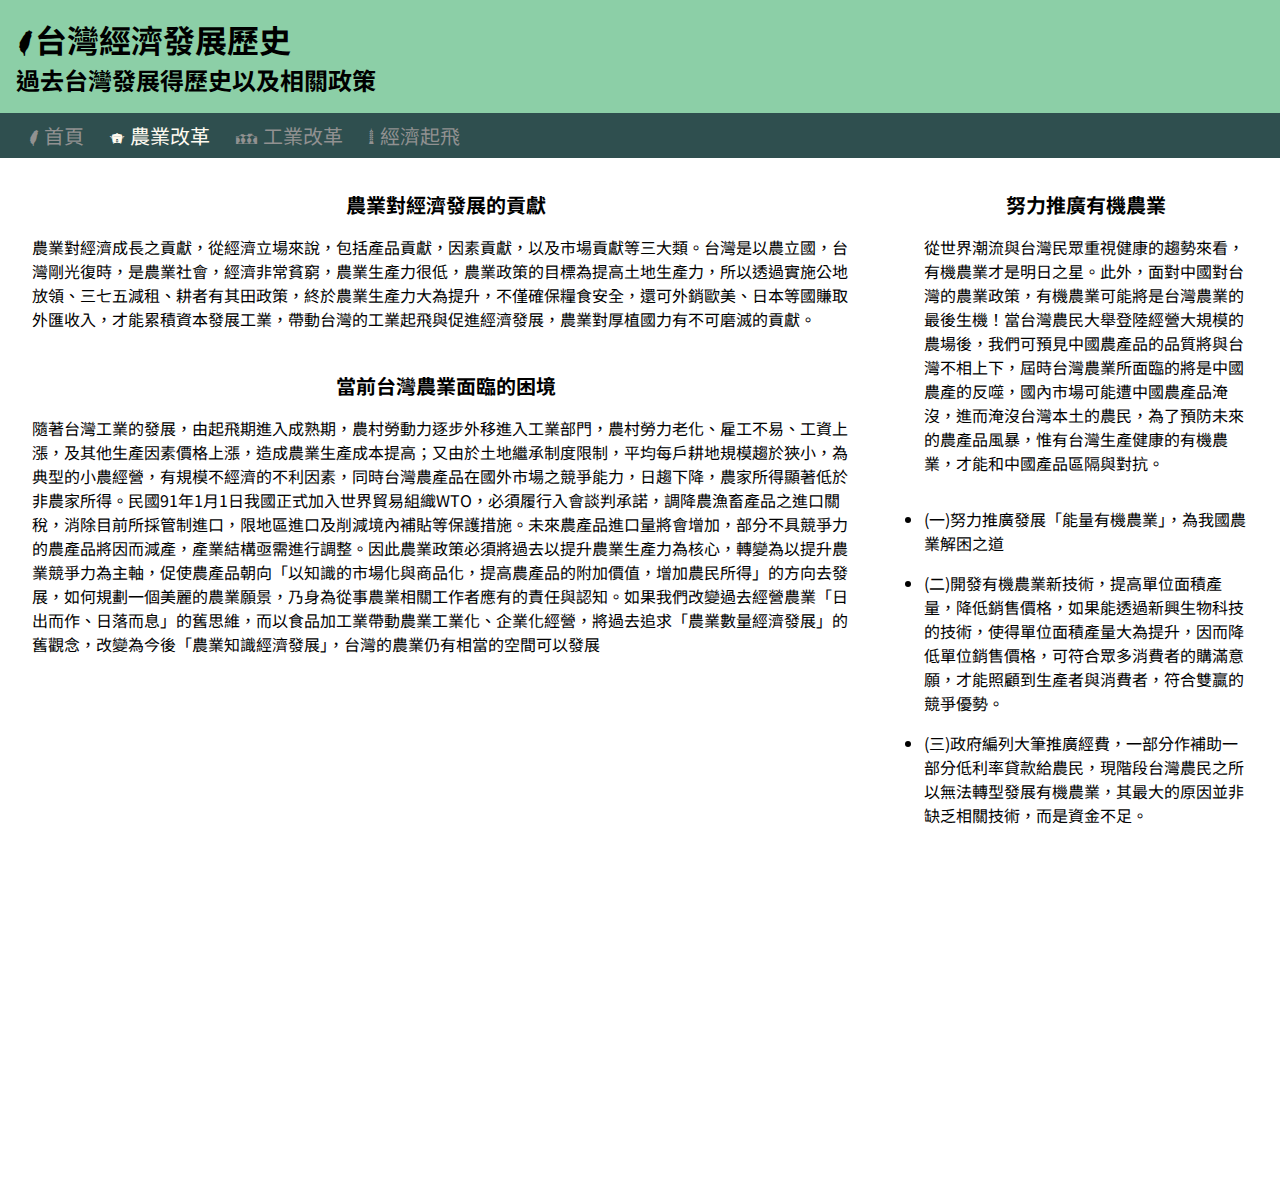
<file: agriculture.html>
<!DOCTYPE html>
<html lang="zh-Hant">
  <head>
    <meta charset="UTF-8" />
    <meta http-equiv="X-UA-Compatible" content="IE=edge" />
    <meta name="viewport" content="width=device-width, initial-scale=1.0" />
    <title>台灣發展歷史網頁</title>
    <meta
      name="description"
      content="此網站介紹台灣過去70年的經濟發展與相關政策"
    />

    <link rel="shortcut icon" href="./taiwanIcon.png" />
    <link rel="bookmark" href="./taiwanIcon.png" />

    <link rel="preconnect" href="https://fonts.googleapis.com" />
    <link rel="preconnect" href="https://fonts.gstatic.com" crossorigin />
    <link
      href="https://fonts.googleapis.com/css2?family=Noto+Sans+TC&display=swap"
      rel="stylesheet"
    />

    <link rel="stylesheet" href="./style.css" />
    <link rel="stylesheet" href="twicon/twicon.css" />
  </head>
  <body>
    <header>
      <h1 class="headerTitle">
        <i class="twicon-main-island"></i>台灣經濟發展歷史
      </h1>
      <h3 class="headerText">過去台灣發展得歷史以及相關政策</h3>
    </header>

    <nav>
      <ul>
        <li>
          <a href="./index.html"><i class="twicon-main-island"></i> 首頁</a>
        </li>
        <li>
          <a href="./agriculture.html" class="active"
            ><i class="twicon-electric-pot"></i> 農業改革</a
          >
        </li>
        <li>
          <a href="./industry.html"
            ><i class="twicon-ntc-theater"></i> 工業改革</a
          >
        </li>
        <li>
          <a href="./economic.html"
            ><i class="twicon-taipei101"></i> 經濟起飛</a
          >
        </li>
        <!-- <li>
          <a href="./author.html"><i class="twicon-l-dcard"></i> 關於作者</a>
        </li> -->
      </ul>
    </nav>

    <main>
      <section class="left">
        <h4>農業對經濟發展的貢獻</h4>
        <p>
          農業對經濟成長之貢獻，從經濟立場來說，包括產品貢獻，因素貢獻，以及市場貢獻等三大類。台灣是以農立國，台灣剛光復時，是農業社會，經濟非常貧窮，農業生產力很低，農業政策的目標為提高土地生產力，所以透過實施公地放領、三七五減租、耕者有其田政策，終於農業生產力大為提升，不僅確保糧食安全，還可外銷歐美、日本等國賺取外匯收入，才能累積資本發展工業，帶動台灣的工業起飛與促進經濟發展，農業對厚植國力有不可磨滅的貢獻。
        </p>
        <br />
        <h4>當前台灣農業面臨的困境</h4>
        <p>
          隨著台灣工業的發展，由起飛期進入成熟期，農村勞動力逐步外移進入工業部門，農村勞力老化、雇工不易、工資上漲，及其他生產因素價格上漲，造成農業生產成本提高；又由於土地繼承制度限制，平均每戶耕地規模趨於狹小，為典型的小農經營，有規模不經濟的不利因素，同時台灣農產品在國外市場之競爭能力，日趨下降，農家所得顯著低於非農家所得。民國91年1月1日我國正式加入世界貿易組織WTO，必須履行入會談判承諾，調降農漁畜產品之進口關稅，消除目前所採管制進口，限地區進口及削減境內補貼等保護措施。未來農產品進口量將會增加，部分不具競爭力的農產品將因而減產，產業結構亟需進行調整。因此農業政策必須將過去以提升農業生產力為核心，轉變為以提升農業競爭力為主軸，促使農產品朝向「以知識的市場化與商品化，提高農產品的附加價值，增加農民所得」的方向去發展，如何規劃一個美麗的農業願景，乃身為從事農業相關工作者應有的責任與認知。如果我們改變過去經營農業「日出而作、日落而息」的舊思維，而以食品加工業帶動農業工業化、企業化經營，將過去追求「農業數量經濟發展」的舊觀念，改變為今後「農業知識經濟發展」，台灣的農業仍有相當的空間可以發展
        </p>
        <br />
        <iframe
          width="800"
          height="450"
          src="https://www.youtube.com/embed/FY4I2jtdeyQ"
          title="YouTube video player"
          frameborder="0"
          allow="accelerometer; autoplay; clipboard-write; encrypted-media; gyroscope; picture-in-picture"
          allowfullscreen
        ></iframe>
      </section>
      <section class="right">
        <h4>努力推廣有機農業</h4>
        <p>
          從世界潮流與台灣民眾重視健康的趨勢來看，有機農業才是明日之星。此外，面對中國對台灣的農業政策，有機農業可能將是台灣農業的最後生機！當台灣農民大舉登陸經營大規模的農場後，我們可預見中國農產品的品質將與台灣不相上下，屆時台灣農業所面臨的將是中國農產的反噬，國內市場可能遭中國農產品淹沒，進而淹沒台灣本土的農民，為了預防未來的農產品風暴，惟有台灣生產健康的有機農業，才能和中國產品區隔與對抗。
        </p>

        <ul>
          <li>
            <p>(一)努力推廣發展「能量有機農業」，為我國農業解困之道</p>
          </li>
          <li>
            <p>
              (二)開發有機農業新技術，提高單位面積產量，降低銷售價格，如果能透過新興生物科技的技術，使得單位面積產量大為提升，因而降低單位銷售價格，可符合眾多消費者的購滿意願，才能照顧到生產者與消費者，符合雙贏的競爭優勢。
            </p>
          </li>
          <li>
            <p>
              (三)政府編列大筆推廣經費，一部分作補助一部分低利率貸款給農民，現階段台灣農民之所以無法轉型發展有機農業，其最大的原因並非缺乏相關技術，而是資金不足。
            </p>
          </li>
        </ul>
      </section>
    </main>
  </body>
</html>
</file>
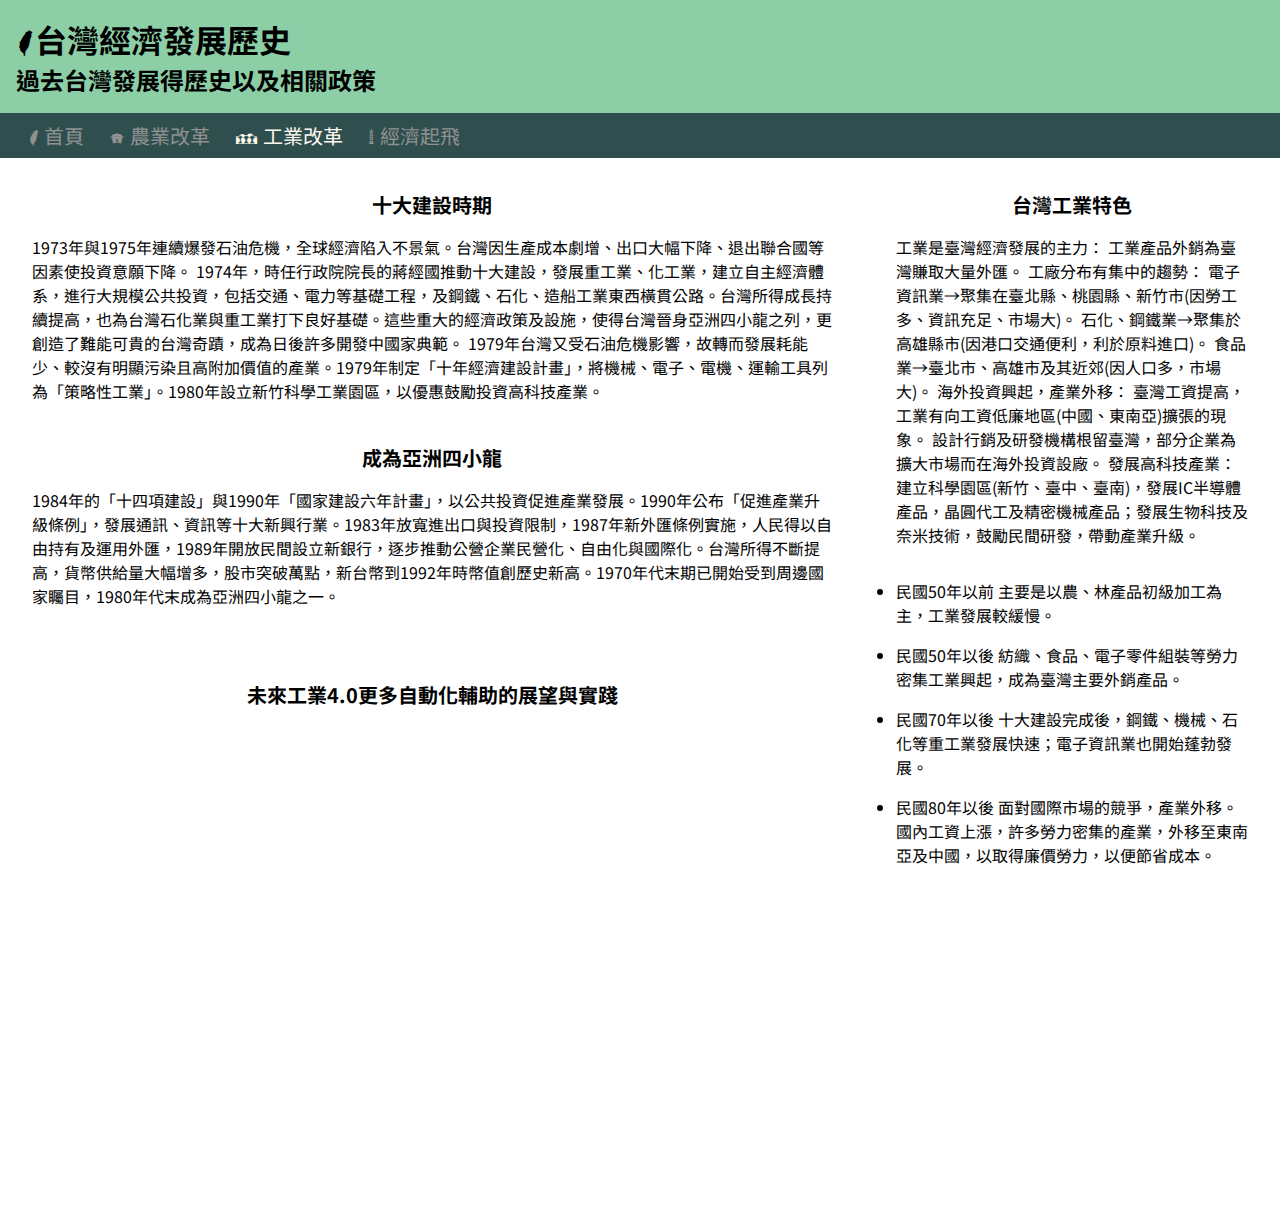
<file: industry.html>
<!DOCTYPE html>
<html lang="zh-Hant">
  <head>
    <meta charset="UTF-8" />
    <meta http-equiv="X-UA-Compatible" content="IE=edge" />
    <meta name="viewport" content="width=device-width, initial-scale=1.0" />
    <title>台灣發展歷史網頁</title>
    <meta
      name="description"
      content="此網站介紹台灣過去70年的經濟發展與相關政策"
    />

    <link rel="shortcut icon" href="./taiwanIcon.png" />
    <link rel="bookmark" href="./taiwanIcon.png" />

    <link rel="preconnect" href="https://fonts.googleapis.com" />
    <link rel="preconnect" href="https://fonts.gstatic.com" crossorigin />
    <link
      href="https://fonts.googleapis.com/css2?family=Noto+Sans+TC&display=swap"
      rel="stylesheet"
    />

    <link rel="stylesheet" href="./style.css" />
    <link rel="stylesheet" href="twicon/twicon.css" />
  </head>
  <body>
    <header>
      <h1 class="headerTitle">
        <i class="twicon-main-island"></i>台灣經濟發展歷史
      </h1>
      <h3 class="headerText">過去台灣發展得歷史以及相關政策</h3>
    </header>

    <nav>
      <ul>
        <li>
          <a href="./index.html"><i class="twicon-main-island"></i> 首頁</a>
        </li>
        <li>
          <a href="./agriculture.html"
            ><i class="twicon-electric-pot"></i> 農業改革</a
          >
        </li>
        <li>
          <a href="./industry.html" class="active"
            ><i class="twicon-ntc-theater"></i> 工業改革</a
          >
        </li>
        <li>
          <a href="./economic.html"
            ><i class="twicon-taipei101"></i> 經濟起飛</a
          >
        </li>
        <!-- <li>
          <a href="./author.html"><i class="twicon-l-dcard"></i> 關於作者</a>
        </li> -->
      </ul>
    </nav>

    <main>
      <section class="left">
        <h4>十大建設時期</h4>
        <p>
          1973年與1975年連續爆發石油危機，全球經濟陷入不景氣。台灣因生產成本劇增、出口大幅下降、退出聯合國等因素使投資意願下降。
          1974年，時任行政院院長的蔣經國推動十大建設，發展重工業、化工業，建立自主經濟體系，進行大規模公共投資，包括交通、電力等基礎工程，及鋼鐵、石化、造船工業東西橫貫公路。台灣所得成長持續提高，也為台灣石化業與重工業打下良好基礎。這些重大的經濟政策及設施，使得台灣晉身亞洲四小龍之列，更創造了難能可貴的台灣奇蹟，成為日後許多開發中國家典範。
          1979年台灣又受石油危機影響，故轉而發展耗能少、較沒有明顯污染且高附加價值的產業。1979年制定「十年經濟建設計畫」，將機械、電子、電機、運輸工具列為「策略性工業」。1980年設立新竹科學工業園區，以優惠鼓勵投資高科技產業。
        </p>
        <br />
        <h4>成為亞洲四小龍</h4>
        <p>
          1984年的「十四項建設」與1990年「國家建設六年計畫」，以公共投資促進產業發展。1990年公布「促進產業升級條例」，發展通訊、資訊等十大新興行業。1983年放寬進出口與投資限制，1987年新外匯條例實施，人民得以自由持有及運用外匯，1989年開放民間設立新銀行，逐步推動公營企業民營化、自由化與國際化。台灣所得不斷提高，貨幣供給量大幅增多，股市突破萬點，新台幣到1992年時幣值創歷史新高。1970年代末期已開始受到周邊國家矚目，1980年代末成為亞洲四小龍之一。
        </p>
        <br />
        <h4 style="margin-top: 2rem">未來工業4.0更多自動化輔助的展望與實踐</h4>
        <br />
        <iframe
          width="800"
          height="450"
          src="https://www.youtube.com/embed/4KSNvdJmevw"
          title="YouTube video player"
          frameborder="0"
          allow="accelerometer; autoplay; clipboard-write; encrypted-media; gyroscope; picture-in-picture"
          allowfullscreen
        ></iframe>
      </section>
      <section class="right">
        <h4>台灣工業特色</h4>
        <p>
          工業是臺灣經濟發展的主力： 工業產品外銷為臺灣賺取大量外匯。
          工廠分布有集中的趨勢：
          電子資訊業→聚集在臺北縣、桃園縣、新竹市(因勞工多、資訊充足、市場大)。
          石化、鋼鐵業→聚集於高雄縣市(因港口交通便利，利於原料進口)。
          食品業→臺北市、高雄市及其近郊(因人口多，市場大)。
          海外投資興起，產業外移：
          臺灣工資提高，工業有向工資低廉地區(中國、東南亞)擴張的現象。
          設計行銷及研發機構根留臺灣，部分企業為擴大市場而在海外投資設廠。
          發展高科技產業：
          建立科學園區(新竹、臺中、臺南)，發展IC半導體產品，晶圓代工及精密機械產品；發展生物科技及奈米技術，鼓勵民間研發，帶動產業升級。
        </p>

        <ul>
          <li>
            <p>民國50年以前 主要是以農、林產品初級加工為主，工業發展較緩慢。</p>
          </li>
          <li>
            <p>
              民國50年以後
              紡織、食品、電子零件組裝等勞力密集工業興起，成為臺灣主要外銷產品。
            </p>
          </li>
          <li>
            <p>
              民國70年以後
              十大建設完成後，鋼鐵、機械、石化等重工業發展快速；電子資訊業也開始蓬勃發展。
            </p>
          </li>
          <li>
            民國80年以後 面對國際市場的競爭，產業外移。
            國內工資上漲，許多勞力密集的產業，外移至東南亞及中國，以取得廉價勞力，以便節省成本。
          </li>
        </ul>
      </section>
    </main>
  </body>
</html>
</file>
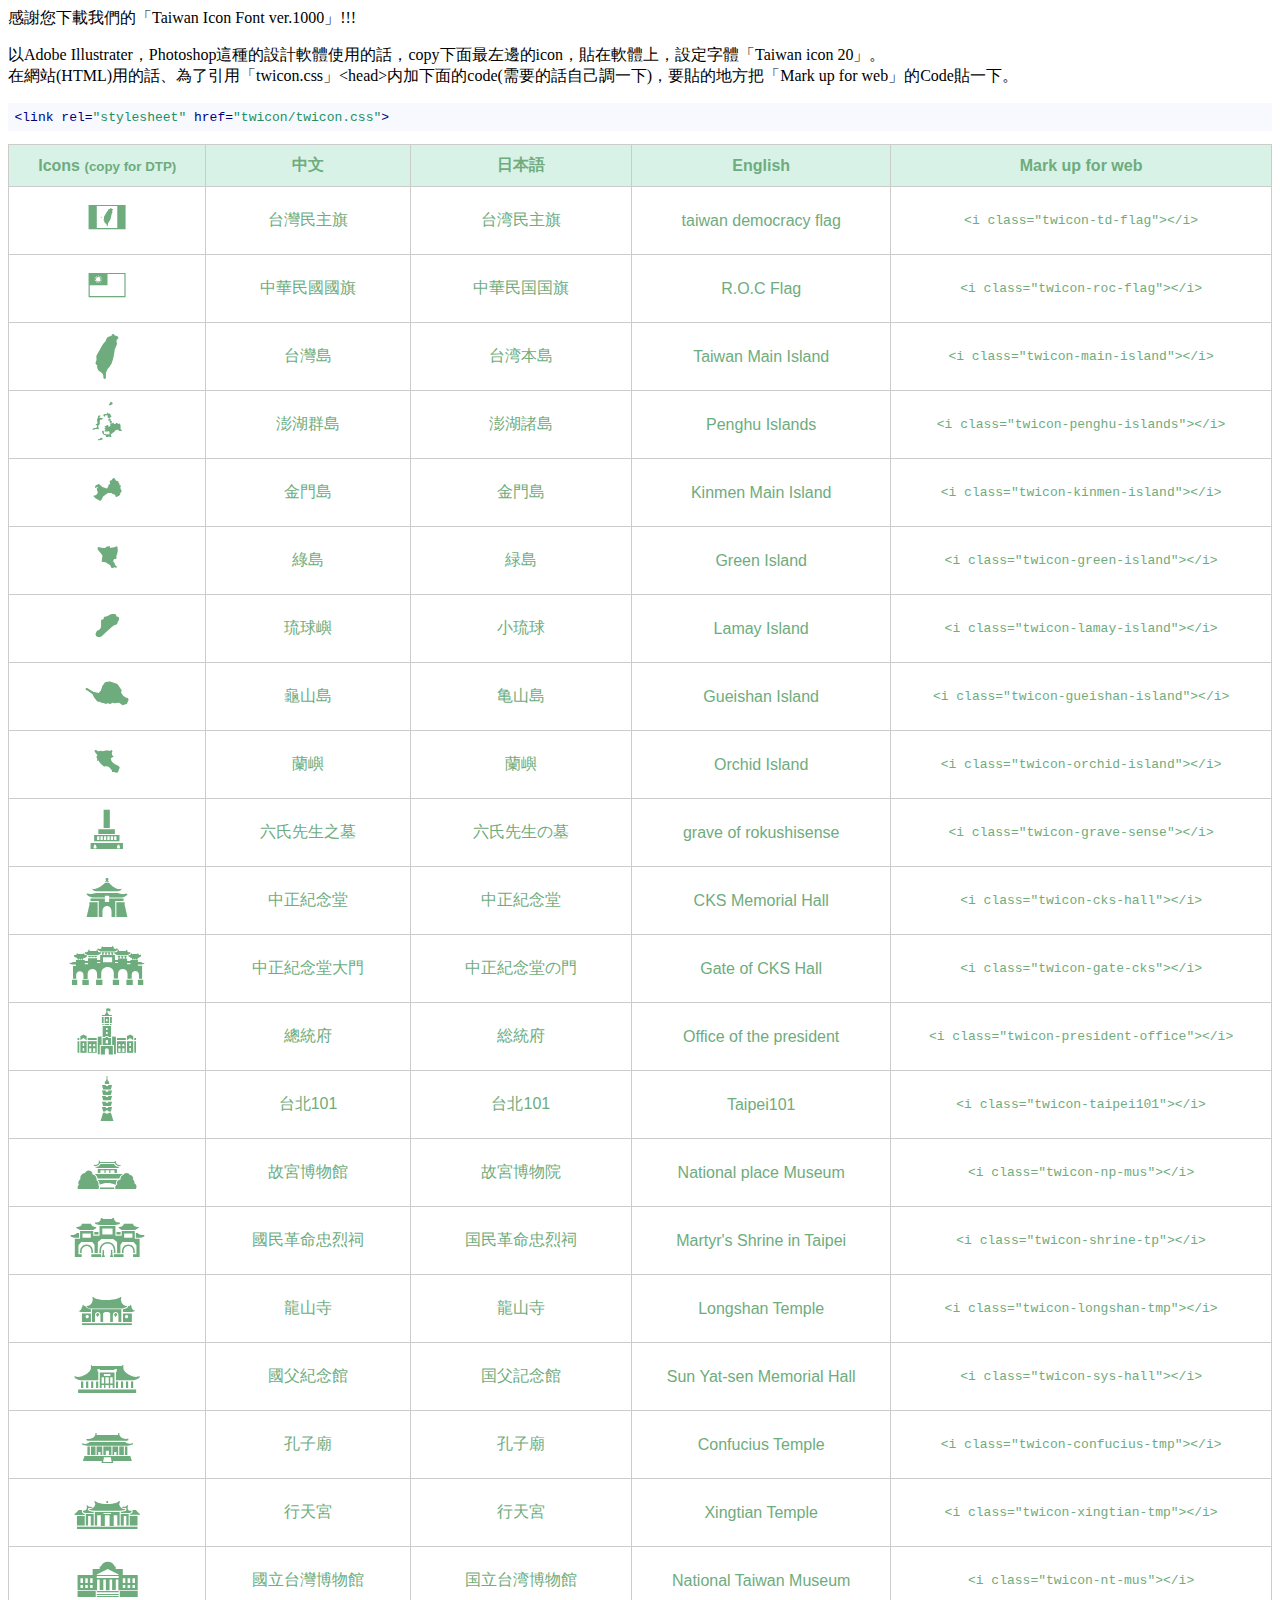
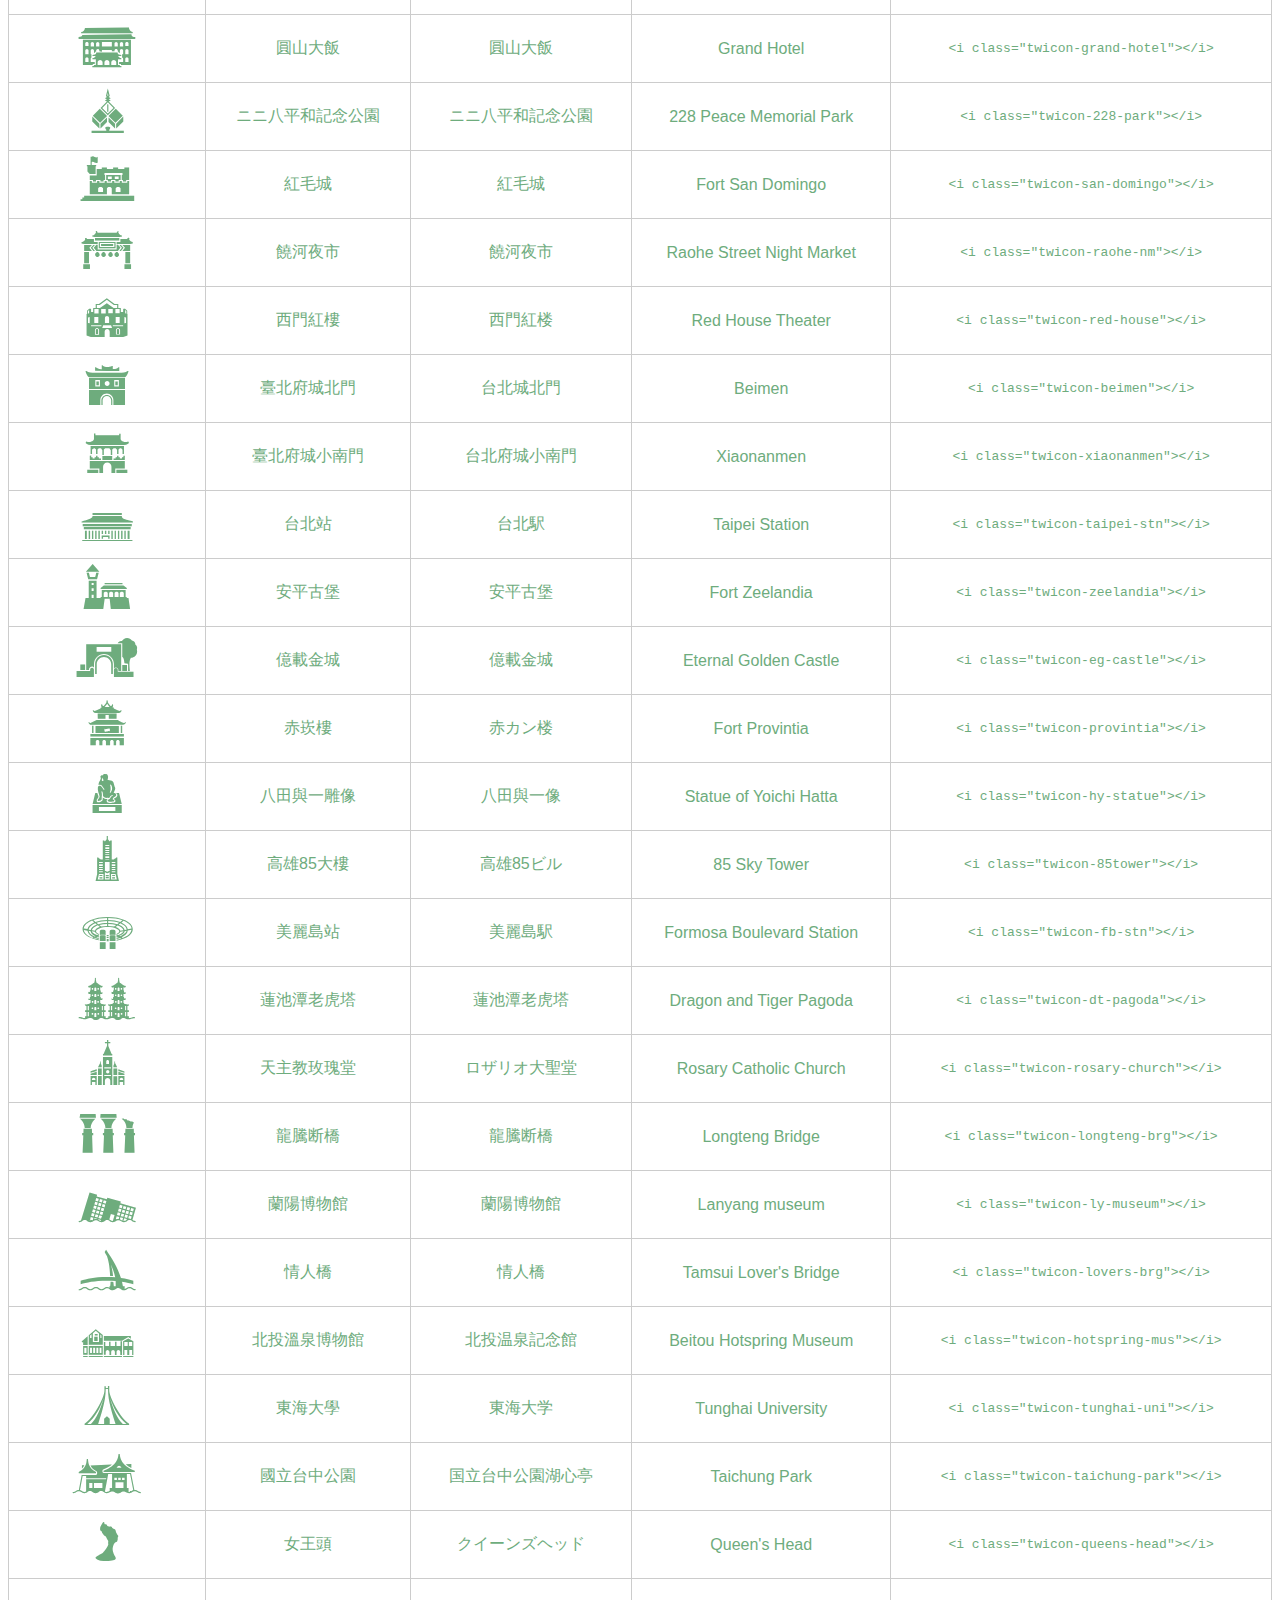
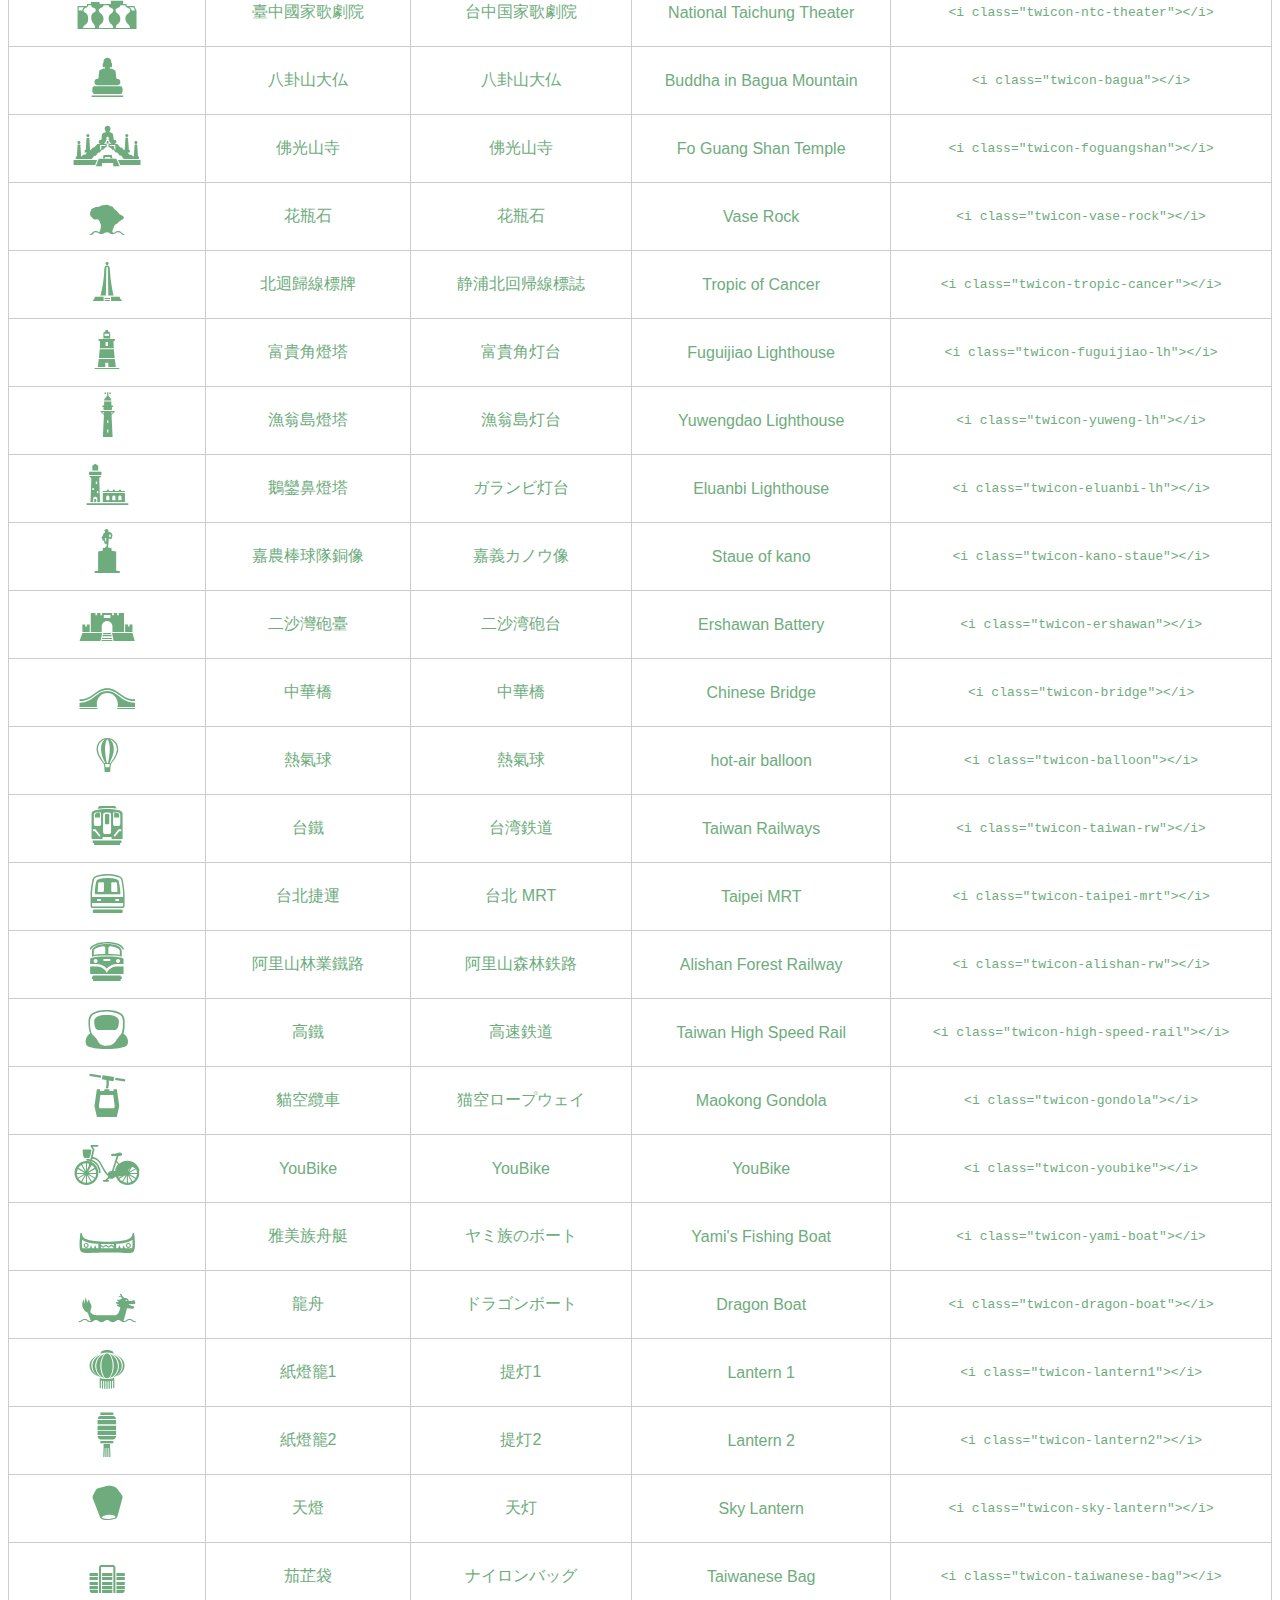
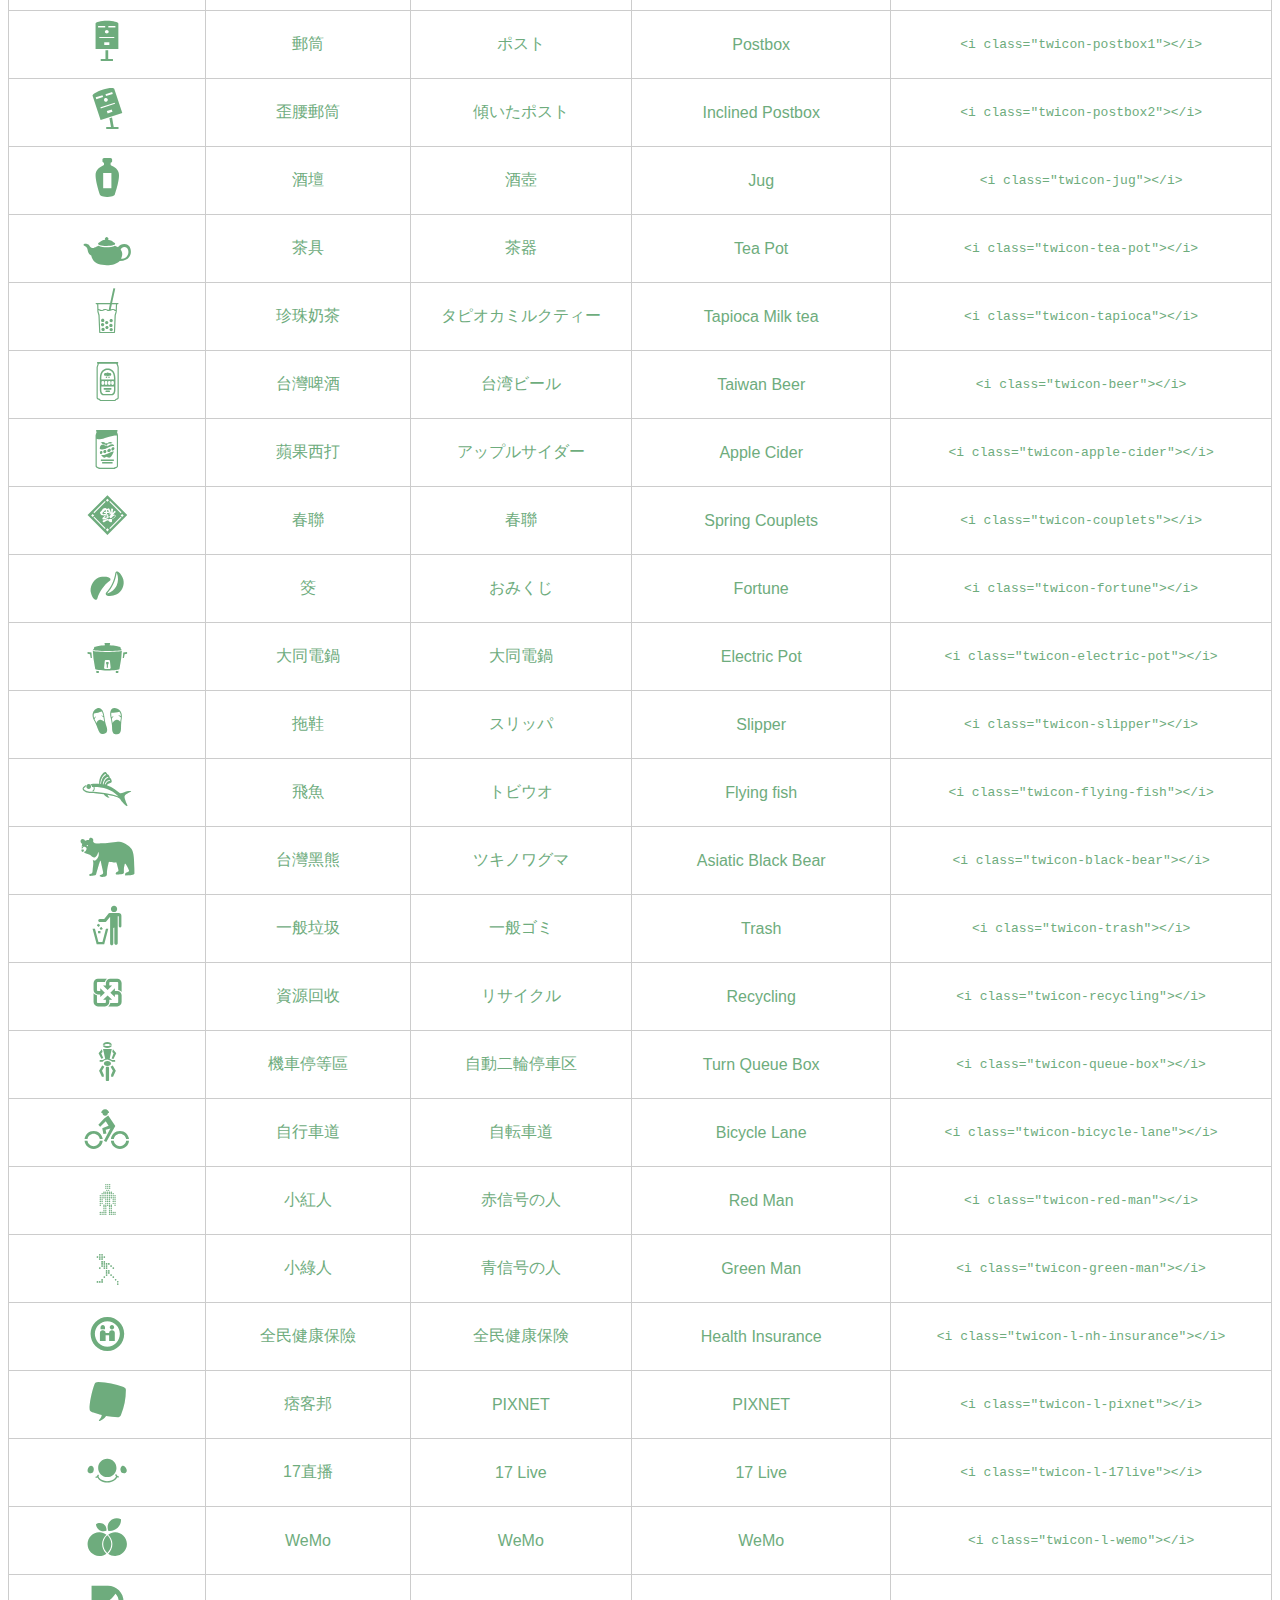
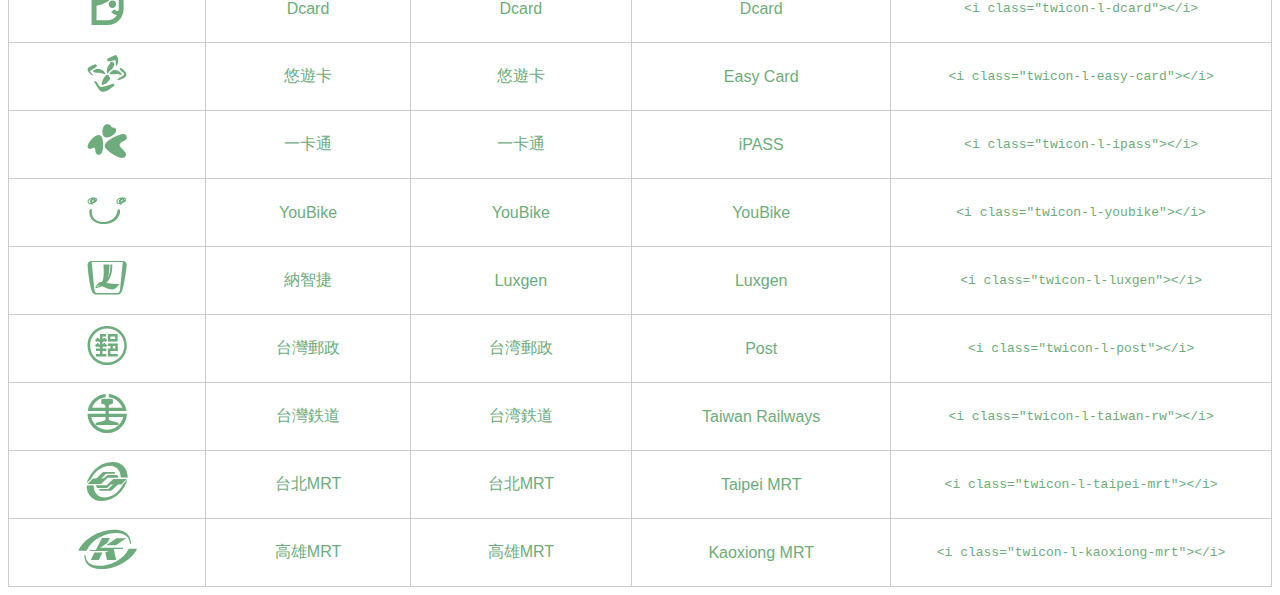
<file: twicon/List.html>
<head>
 <title>一覽表|一覧表|List</title>
 <style type="text/css">
  table{
    width: 100%;
    border-collapse: collapse;
    border-spacing: 0;
    color:#6EAC7D;
    font-family: sans-serif ;
  }

  table th{
    padding: 10px 20px;
    text-align: center;
    border: 1px solid #ccc;
    background-color: #D9F2E7
  }

  table td{
    padding: 0px 20px;
    text-align: center;
    border: 1px solid #ccc;
  }

  table td.icon {
    font-family: "twicon" ;
    font-size: 3.5em ;
    border: 1px solid #ccc;
  }

  table tr:hover{
    background-color: #4A7756;
    color:#fff;
  }

  @font-face {
   font-family: 'twicon';
   src: url('twicon.woff') ;
   src: url('twicon.woff2') ;
  }
 </style>
</head>
<body>
 <p>
   感謝您下載我們的「Taiwan Icon Font ver.1000」!!!
 </p>
 <p>
   以Adobe Illustrater，Photoshop這種的設計軟體使用的話，copy下面最左邊的icon，貼在軟體上，設定字體「Taiwan icon 20」。
  <br>在網站(HTML)用的話、為了引用「twicon.css」&lt;head&gt;内加下面的code(需要的話自己調一下)，要貼的地方把「Mark up for web」的Code貼一下。
  <pre style="display:block;overflow-x:auto;padding:0.5em;color:#000;background:#f8f8ff"><code><span style="color:#000080;font-weight:normal">&lt;<span style="color:#000080;font-weight:normal">link</span> <span class="hljs-attr">rel</span>=<span style="color:#219161">&quot;stylesheet&quot;</span> <span class="hljs-attr">href</span>=<span style="color:#219161">&quot;twicon/twicon.css&quot;</span>&gt;</span></code></pre>

 <table>
  <tr>
    <th>Icons <small>(copy for DTP)</small></th>
    <th>中文</th>
    <th>日本語</th>
    <th>English</th>
    <th>Mark up for web</th>
  </tr>
  <tr>
    <td class="icon">ꀀ</td>
    <td>台灣民主旗</td>
    <td>台湾民主旗</td>
    <td>taiwan democracy flag</td>
    <td><code>&lt;i class="twicon-td-flag"&gt;&lt;/i&gt;</code></td>
  </tr>
  <tr>
    <td class="icon">ꀁ</td>
    <td>中華民國國旗</td>
    <td>中華民国国旗</td>
    <td>R.O.C Flag</td>
    <td><code>&lt;i class="twicon-roc-flag"&gt;&lt;/i&gt;</code></td>
  </tr>
  <tr>
    <td class="icon">ꀂ</td>
    <td>台灣島</td>
    <td>台湾本島</td>
    <td>Taiwan Main Island</td>
    <td><code>&lt;i class="twicon-main-island"&gt;&lt;/i&gt;</code></td>
  </tr>
  <tr>
    <td class="icon">ꀃ</td>
    <td>澎湖群島</td>
    <td>澎湖諸島</td>
    <td>Penghu Islands</td>
    <td><code>&lt;i class="twicon-penghu-islands"&gt;&lt;/i&gt;</code></td>
  </tr>
  <tr>
    <td class="icon">ꀄ</td>
    <td>金門島</td>
    <td>金門島</td>
    <td>Kinmen Main Island</td>
    <td><code>&lt;i class="twicon-kinmen-island"&gt;&lt;/i&gt;</code></td>
  </tr>
  <tr>
    <td class="icon">ꀅ</td>
    <td>綠島</td>
    <td>緑島</td>
    <td>Green Island</td>
    <td><code>&lt;i class="twicon-green-island"&gt;&lt;/i&gt;</code></td>
  </tr>
  <tr>
    <td class="icon">ꀆ</td>
    <td>琉球嶼</td>
    <td>小琉球</td>
    <td>Lamay Island</td>
    <td><code>&lt;i class="twicon-lamay-island"&gt;&lt;/i&gt;</code></td>
  </tr>
  <tr>
    <td class="icon">ꀇ</td>
    <td>龜山島</td>
    <td>亀山島</td>
    <td>Gueishan Island</td>
    <td><code>&lt;i class="twicon-gueishan-island"&gt;&lt;/i&gt;</code></td>
  </tr>
  <tr>
    <td class="icon">ꀈ</td>
    <td>蘭嶼</td>
    <td>蘭嶼</td>
    <td>Orchid Island</td>
    <td><code>&lt;i class="twicon-orchid-island"&gt;&lt;/i&gt;</code></td>
  </tr>
  <tr>
    <td class="icon">ꀉ</td>
    <td>六氏先生之墓</td>
    <td>六氏先生の墓</td>
    <td>grave of rokushisense</td>
    <td><code>&lt;i class="twicon-grave-sense"&gt;&lt;/i&gt;</code></td>
  </tr>
  <tr>
    <td class="icon">ꀊ</td>
    <td>中正紀念堂</td>
    <td>中正紀念堂</td>
    <td>CKS Memorial Hall</td>
    <td><code>&lt;i class="twicon-cks-hall"&gt;&lt;/i&gt;</code></td>
  </tr>
  <tr>
    <td class="icon">ꀋ</td>
    <td>中正紀念堂大門</td>
    <td>中正紀念堂の門</td>
    <td>Gate of CKS Hall</td>
    <td><code>&lt;i class="twicon-gate-cks"&gt;&lt;/i&gt;</code></td>
  </tr>
  <tr>
    <td class="icon">ꀌ</td>
    <td>總統府</td>
    <td>総統府</td>
    <td>Office of the president</td>
    <td><code>&lt;i class="twicon-president-office"&gt;&lt;/i&gt;</code></td>
  </tr>
  <tr>
    <td class="icon">ꀍ</td>
    <td>台北101</td>
    <td>台北101</td>
    <td>Taipei101</td>
    <td><code>&lt;i class="twicon-taipei101"&gt;&lt;/i&gt;</code></td>
  </tr>
  <tr>
    <td class="icon">ꀎ</td>
    <td>故宮博物館</td>
    <td>故宮博物院</td>
    <td>National place Museum</td>
    <td><code>&lt;i class="twicon-np-mus"&gt;&lt;/i&gt;</code></td>
  </tr>
  <tr>
    <td class="icon">ꀏ</td>
    <td>國民革命忠烈祠</td>
    <td>国民革命忠烈祠</td>
    <td>Martyr's Shrine in Taipei</td>
    <td><code>&lt;i class="twicon-shrine-tp"&gt;&lt;/i&gt;</code></td>
  </tr>
  <tr>
    <td class="icon">ꀐ</td>
    <td>龍山寺</td>
    <td>龍山寺</td>
    <td>Longshan Temple</td>
    <td><code>&lt;i class="twicon-longshan-tmp"&gt;&lt;/i&gt;</code></td>
  </tr>
  <tr>
    <td class="icon">ꀑ</td>
    <td>國父紀念館</td>
    <td>国父記念館</td>
    <td>Sun Yat-sen Memorial Hall</td>
    <td><code>&lt;i class="twicon-sys-hall"&gt;&lt;/i&gt;</code></td>
  </tr>
  <tr>
    <td class="icon">ꀒ</td>
    <td>孔子廟</td>
    <td>孔子廟</td>
    <td>Confucius Temple</td>
    <td><code>&lt;i class="twicon-confucius-tmp"&gt;&lt;/i&gt;</code></td>
  </tr>
  <tr>
    <td class="icon">ꀓ</td>
    <td>行天宮</td>
    <td>行天宮</td>
    <td>Xingtian Temple</td>
    <td><code>&lt;i class="twicon-xingtian-tmp"&gt;&lt;/i&gt;</code></td>
  </tr>
  <tr>
    <td class="icon">ꀔ</td>
    <td>國立台灣博物館</td>
    <td>国立台湾博物館</td>
    <td>National Taiwan Museum</td>
    <td><code>&lt;i class="twicon-nt-mus"&gt;&lt;/i&gt;</code></td>
  </tr>
  <tr>
    <td class="icon">ꀕ</td>
    <td>圓山大飯</td>
    <td>圓山大飯</td>
    <td>Grand Hotel</td>
    <td><code>&lt;i class="twicon-grand-hotel"&gt;&lt;/i&gt;</code></td>
  </tr>
  <tr>
    <td class="icon">ꀖ</td>
    <td>ニニ八平和記念公園</td>
    <td>ニニ八平和記念公園</td>
    <td>228 Peace Memorial Park</td>
    <td><code>&lt;i class="twicon-228-park"&gt;&lt;/i&gt;</code></td>
  </tr>
  <tr>
    <td class="icon">ꀗ</td>
    <td>紅毛城</td>
    <td>紅毛城</td>
    <td>Fort San Domingo</td>
    <td><code>&lt;i class="twicon-san-domingo"&gt;&lt;/i&gt;</code></td>
  </tr>
  <tr>
    <td class="icon">ꀘ</td>
    <td>饒河夜市</td>
    <td>饒河夜市</td>
    <td>Raohe Street Night Market</td>
    <td><code>&lt;i class="twicon-raohe-nm"&gt;&lt;/i&gt;</code></td>
  </tr>
  <tr>
    <td class="icon">ꀙ</td>
    <td>西門紅樓</td>
    <td>西門紅楼</td>
    <td>Red House Theater</td>
    <td><code>&lt;i class="twicon-red-house"&gt;&lt;/i&gt;</code></td>
  </tr>
  <tr>
    <td class="icon">ꀚ</td>
    <td>臺北府城北門</td>
    <td>台北城北門</td>
    <td>Beimen</td>
    <td><code>&lt;i class="twicon-beimen"&gt;&lt;/i&gt;</code></td>
  </tr>
  <tr>
    <td class="icon">ꀛ</td>
    <td>臺北府城小南門</td>
    <td>台北府城小南門</td>
    <td>Xiaonanmen</td>
    <td><code>&lt;i class="twicon-xiaonanmen"&gt;&lt;/i&gt;</code></td>
  </tr>
  <tr>
    <td class="icon">ꀜ</td>
    <td>台北站</td>
    <td>台北駅</td>
    <td>Taipei Station</td>
    <td><code>&lt;i class="twicon-taipei-stn"&gt;&lt;/i&gt;</code></td>
  </tr>
  <tr>
    <td class="icon">ꀝ</td>
    <td>安平古堡</td>
    <td>安平古堡</td>
    <td>Fort Zeelandia</td>
    <td><code>&lt;i class="twicon-zeelandia"&gt;&lt;/i&gt;</code></td>
  </tr>
  <tr>
    <td class="icon">ꀞ</td>
    <td>億載金城</td>
    <td>億載金城</td>
    <td>Eternal Golden Castle</td>
    <td><code>&lt;i class="twicon-eg-castle"&gt;&lt;/i&gt;</code></td>
  </tr>
  <tr>
    <td class="icon">ꀟ</td>
    <td>赤崁樓</td>
    <td>赤カン楼</td>
    <td>Fort Provintia</td>
    <td><code>&lt;i class="twicon-provintia"&gt;&lt;/i&gt;</code></td>
  </tr>
  <tr>
    <td class="icon">ꀠ</td>
    <td>八田與一雕像</td>
    <td>八田與一像</td>
    <td>Statue of Yoichi Hatta</td>
    <td><code>&lt;i class="twicon-hy-statue"&gt;&lt;/i&gt;</code></td>
  </tr>
  <tr>
    <td class="icon">ꀡ</td>
    <td>高雄85大樓</td>
    <td>高雄85ビル</td>
    <td>85 Sky Tower</td>
    <td><code>&lt;i class="twicon-85tower"&gt;&lt;/i&gt;</code></td>
  </tr>
  <tr>
    <td class="icon">ꀢ</td>
    <td>美麗島站</td>
    <td>美麗島駅</td>
    <td>Formosa Boulevard Station</td>
    <td><code>&lt;i class="twicon-fb-stn"&gt;&lt;/i&gt;</code></td>
  </tr>
  <tr>
    <td class="icon">ꀣ</td>
    <td>蓮池潭老虎塔</td>
    <td>蓮池潭老虎塔</td>
    <td>Dragon and Tiger Pagoda</td>
    <td><code>&lt;i class="twicon-dt-pagoda"&gt;&lt;/i&gt;</code></td>
  </tr>
  <tr>
    <td class="icon">ꀤ</td>
    <td>天主教玫瑰堂</td>
    <td>ロザリオ大聖堂</td>
    <td>Rosary Catholic Church</td>
    <td><code>&lt;i class="twicon-rosary-church"&gt;&lt;/i&gt;</code></td>
  </tr>
  <tr>
    <td class="icon">ꀥ</td>
    <td>龍騰断橋</td>
    <td>龍騰断橋</td>
    <td>Longteng Bridge</td>
    <td><code>&lt;i class="twicon-longteng-brg"&gt;&lt;/i&gt;</code></td>
  </tr>
  <tr>
    <td class="icon">ꀦ</td>
    <td>蘭陽博物館</td>
    <td>蘭陽博物館</td>
    <td>Lanyang museum</td>
    <td><code>&lt;i class="twicon-ly-museum"&gt;&lt;/i&gt;</code></td>
  </tr>
  <tr>
    <td class="icon">ꀧ</td>
    <td>情人橋</td>
    <td>情人橋</td>
    <td>Tamsui Lover's Bridge</td>
    <td><code>&lt;i class="twicon-lovers-brg"&gt;&lt;/i&gt;</code></td>
  </tr>
  <tr>
    <td class="icon">ꀨ</td>
    <td>北投溫泉博物館</td>
    <td>北投温泉記念館</td>
    <td>Beitou Hotspring Museum</td>
    <td><code>&lt;i class="twicon-hotspring-mus"&gt;&lt;/i&gt;</code></td>
  </tr>
  <tr>
    <td class="icon">ꀩ</td>
    <td>東海大學</td>
    <td>東海大学</td>
    <td>Tunghai University</td>
    <td><code>&lt;i class="twicon-tunghai-uni"&gt;&lt;/i&gt;</code></td>
  </tr>
  <tr>
    <td class="icon">ꀪ</td>
    <td>國立台中公園</td>
    <td>国立台中公園湖心亭</td>
    <td>Taichung Park</td>
    <td><code>&lt;i class="twicon-taichung-park"&gt;&lt;/i&gt;</code></td>
  </tr>
  <tr>
    <td class="icon">ꀫ</td>
    <td>女王頭</td>
    <td>クイーンズヘッド</td>
    <td>Queen's Head</td>
    <td><code>&lt;i class="twicon-queens-head"&gt;&lt;/i&gt;</code></td>
  </tr>
  <tr>
    <td class="icon">ꀬ</td>
    <td>臺中國家歌劇院</td>
    <td>台中国家歌劇院</td>
    <td>National Taichung Theater</td>
    <td><code>&lt;i class="twicon-ntc-theater"&gt;&lt;/i&gt;</code></td>
  </tr>
  <tr>
    <td class="icon">ꀭ</td>
    <td>八卦山大仏</td>
    <td>八卦山大仏</td>
    <td>Buddha in Bagua Mountain</td>
    <td><code>&lt;i class="twicon-bagua"&gt;&lt;/i&gt;</code></td>
  </tr>
  <tr>
    <td class="icon">ꀮ</td>
    <td>佛光山寺</td>
    <td>佛光山寺</td>
    <td>Fo Guang Shan Temple</td>
    <td><code>&lt;i class="twicon-foguangshan"&gt;&lt;/i&gt;</code></td>
  </tr>
  <tr>
    <td class="icon">ꀯ</td>
    <td>花瓶石</td>
    <td>花瓶石</td>
    <td>Vase Rock</td>
    <td><code>&lt;i class="twicon-vase-rock"&gt;&lt;/i&gt;</code></td>
  </tr>
  <tr>
    <td class="icon">ꀰ</td>
    <td>北迴歸線標牌</td>
    <td>静浦北回帰線標誌</td>
    <td>Tropic of Cancer</td>
    <td><code>&lt;i class="twicon-tropic-cancer"&gt;&lt;/i&gt;</code></td>
  </tr>
  <tr>
    <td class="icon">ꀱ</td>
    <td>富貴角燈塔</td>
    <td>富貴角灯台</td>
    <td>Fuguijiao Lighthouse</td>
    <td><code>&lt;i class="twicon-fuguijiao-lh"&gt;&lt;/i&gt;</code></td>
  </tr>
  <tr>
    <td class="icon">ꀲ</td>
    <td>漁翁島燈塔</td>
    <td>漁翁島灯台</td>
    <td>Yuwengdao Lighthouse</td>
    <td><code>&lt;i class="twicon-yuweng-lh"&gt;&lt;/i&gt;</code></td>
  </tr>
  <tr>
    <td class="icon">ꀳ</td>
    <td>鵝鑾鼻燈塔</td>
    <td>ガランビ灯台</td>
    <td>Eluanbi Lighthouse</td>
    <td><code>&lt;i class="twicon-eluanbi-lh"&gt;&lt;/i&gt;</code></td>
  </tr>
  <tr>
    <td class="icon">ꀴ</td>
    <td>嘉農棒球隊銅像</td>
    <td>嘉義カノウ像</td>
    <td>Staue of kano</td>
    <td><code>&lt;i class="twicon-kano-staue"&gt;&lt;/i&gt;</code></td>
  </tr>
  <tr>
    <td class="icon">ꀵ</td>
    <td>二沙灣砲臺</td>
    <td>二沙湾砲台</td>
    <td>Ershawan Battery</td>
    <td><code>&lt;i class="twicon-ershawan"&gt;&lt;/i&gt;</code></td>
  </tr>
  <tr>
    <td class="icon">ꀶ</td>
    <td>中華橋</td>
    <td>中華橋</td>
    <td>Chinese Bridge</td>
    <td><code>&lt;i class="twicon-bridge"&gt;&lt;/i&gt;</code></td>
  </tr>
  <tr>
    <td class="icon">ꀷ</td>
    <td>熱氣球</td>
    <td>熱氣球</td>
    <td>hot‐air balloon</td>
    <td><code>&lt;i class="twicon-balloon"&gt;&lt;/i&gt;</code></td>
  </tr>
  <tr>
    <td class="icon">ꀸ</td>
    <td>台鐵</td>
    <td>台湾鉄道</td>
    <td>Taiwan Railways</td>
    <td><code>&lt;i class="twicon-taiwan-rw"&gt;&lt;/i&gt;</code></td>
  </tr>
  <tr>
    <td class="icon">ꀹ</td>
    <td>台北捷運</td>
    <td>台北 MRT</td>
    <td>Taipei MRT</td>
    <td><code>&lt;i class="twicon-taipei-mrt"&gt;&lt;/i&gt;</code></td>
  </tr>
  <tr>
    <td class="icon">ꀺ</td>
    <td>阿里山林業鐵路</td>
    <td>阿里山森林鉄路</td>
    <td>Alishan Forest Railway</td>
    <td><code>&lt;i class="twicon-alishan-rw"&gt;&lt;/i&gt;</code></td>
  </tr>
  <tr>
    <td class="icon">ꀻ</td>
    <td>高鐵</td>
    <td>高速鉄道</td>
    <td>Taiwan High Speed Rail</td>
    <td><code>&lt;i class="twicon-high-speed-rail"&gt;&lt;/i&gt;</code></td>
  </tr>
  <tr>
    <td class="icon">ꀼ</td>
    <td>貓空纜車</td>
    <td>猫空ロープウェイ</td>
    <td>Maokong Gondola</td>
    <td><code>&lt;i class="twicon-gondola"&gt;&lt;/i&gt;</code></td>
  </tr>
  <tr>
    <td class="icon">ꀽ</td>
    <td>YouBike</td>
    <td>YouBike</td>
    <td>YouBike</td>
    <td><code>&lt;i class="twicon-youbike"&gt;&lt;/i&gt;</code></td>
  </tr>
  <tr>
    <td class="icon">ꀾ</td>
    <td>雅美族舟艇</td>
    <td>ヤミ族のボート</td>
    <td>Yami's Fishing Boat</td>
    <td><code>&lt;i class="twicon-yami-boat"&gt;&lt;/i&gt;</code></td>
  </tr>
  <tr>
    <td class="icon">ꀿ</td>
    <td>龍舟</td>
    <td>ドラゴンボート</td>
    <td>Dragon Boat</td>
    <td><code>&lt;i class="twicon-dragon-boat"&gt;&lt;/i&gt;</code></td>
  </tr>
  <tr>
    <td class="icon">ꁀ</td>
    <td>紙燈籠1</td>
    <td>提灯1</td>
    <td>Lantern 1</td>
    <td><code>&lt;i class="twicon-lantern1"&gt;&lt;/i&gt;</code></td>
  </tr>
  <tr>
    <td class="icon">ꁁ</td>
    <td>紙燈籠2</td>
    <td>提灯2</td>
    <td>Lantern 2</td>
    <td><code>&lt;i class="twicon-lantern2"&gt;&lt;/i&gt;</code></td>
  </tr>
  <tr>
    <td class="icon">ꁂ</td>
    <td>天燈</td>
    <td>天灯</td>
    <td>Sky Lantern</td>
    <td><code>&lt;i class="twicon-sky-lantern"&gt;&lt;/i&gt;</code></td>
  </tr>
  <tr>
    <td class="icon">ꁃ</td>
    <td>茄芷袋</td>
    <td>ナイロンバッグ</td>
    <td>Taiwanese Bag</td>
    <td><code>&lt;i class="twicon-taiwanese-bag"&gt;&lt;/i&gt;</code></td>
  </tr>
  <tr>
    <td class="icon">ꁄ</td>
    <td>郵筒</td>
    <td>ポスト</td>
    <td>Postbox</td>
    <td><code>&lt;i class="twicon-postbox1"&gt;&lt;/i&gt;</code></td>
  </tr>
  <tr>
    <td class="icon">ꁅ</td>
    <td>歪腰郵筒</td>
    <td>傾いたポスト</td>
    <td>Inclined Postbox</td>
    <td><code>&lt;i class="twicon-postbox2"&gt;&lt;/i&gt;</code></td>
  </tr>
  <tr>
    <td class="icon">ꁆ</td>
    <td>酒壇</td>
    <td>酒壺</td>
    <td>Jug</td>
    <td><code>&lt;i class="twicon-jug"&gt;&lt;/i&gt;</code></td>
  </tr>
  <tr>
    <td class="icon">ꁇ</td>
    <td>茶具</td>
    <td>茶器</td>
    <td>Tea Pot</td>
    <td><code>&lt;i class="twicon-tea-pot"&gt;&lt;/i&gt;</code></td>
  </tr>
  <tr>
    <td class="icon">ꁈ</td>
    <td>珍珠奶茶</td>
    <td>タピオカミルクティー</td>
    <td>Tapioca Milk tea</td>
    <td><code>&lt;i class="twicon-tapioca"&gt;&lt;/i&gt;</code></td>
  </tr>
  <tr>
    <td class="icon">ꁉ</td>
    <td>台灣啤酒</td>
    <td>台湾ビール</td>
    <td>Taiwan Beer</td>
    <td><code>&lt;i class="twicon-beer"&gt;&lt;/i&gt;</code></td>
  </tr>
  <tr>
    <td class="icon">ꁊ</td>
    <td>蘋果西打</td>
    <td>アップルサイダー</td>
    <td>Apple Cider</td>
    <td><code>&lt;i class="twicon-apple-cider"&gt;&lt;/i&gt;</code></td>
  </tr>
  <tr>
    <td class="icon">ꁋ</td>
    <td>春聯</td>
    <td>春聯</td>
    <td>Spring Couplets</td>
    <td><code>&lt;i class="twicon-couplets"&gt;&lt;/i&gt;</code></td>
  </tr>
  <tr>
    <td class="icon">ꁌ</td>
    <td>筊</td>
    <td>おみくじ</td>
    <td>Fortune</td>
    <td><code>&lt;i class="twicon-fortune"&gt;&lt;/i&gt;</code></td>
  </tr>
  <tr>
    <td class="icon">ꁍ</td>
    <td>大同電鍋</td>
    <td>大同電鍋</td>
    <td>Electric Pot</td>
    <td><code>&lt;i class="twicon-electric-pot"&gt;&lt;/i&gt;</code></td>
  </tr>
  <tr>
    <td class="icon">ꁎ</td>
    <td>拖鞋</td>
    <td>スリッパ</td>
    <td>Slipper</td>
    <td><code>&lt;i class="twicon-slipper"&gt;&lt;/i&gt;</code></td>
  </tr>
  <tr>
    <td class="icon">ꁏ</td>
    <td>飛魚</td>
    <td>トビウオ</td>
    <td>Flying fish</td>
    <td><code>&lt;i class="twicon-flying-fish"&gt;&lt;/i&gt;</code></td>
  </tr>
  <tr>
    <td class="icon">ꁐ</td>
    <td>台灣黑熊</td>
    <td>ツキノワグマ</td>
    <td>Asiatic Black Bear</td>
    <td><code>&lt;i class="twicon-black-bear"&gt;&lt;/i&gt;</code></td>
  </tr>
  <tr>
    <td class="icon">ꁒ</td>
    <td>一般垃圾</td>
    <td>一般ゴミ</td>
    <td>Trash</td>
    <td><code>&lt;i class="twicon-trash"&gt;&lt;/i&gt;</code></td>
  </tr>
  <tr>
    <td class="icon">ꁑ</td>
    <td>資源回收</td>
    <td>リサイクル</td>
    <td>Recycling</td>
    <td><code>&lt;i class="twicon-recycling"&gt;&lt;/i&gt;</code></td>
  </tr>
  <tr>
    <td class="icon">ꁓ</td>
    <td>機車停等區</td>
    <td>自動二輪停車区</td>
    <td>Turn Queue Box</td>
    <td><code>&lt;i class="twicon-queue-box"&gt;&lt;/i&gt;</code></td>
  </tr>
  <tr>
    <td class="icon">ꁔ</td>
    <td>自行車道</td>
    <td>自転車道</td>
    <td>Bicycle Lane</td>
    <td><code>&lt;i class="twicon-bicycle-lane"&gt;&lt;/i&gt;</code></td>
  </tr>
  <tr>
    <td class="icon">ꁕ</td>
    <td>小紅人</td>
    <td>赤信号の人</td>
    <td>Red Man</td>
    <td><code>&lt;i class="twicon-red-man"&gt;&lt;/i&gt;</code></td>
  </tr>
  <tr>
    <td class="icon">ꁖ</td>
    <td>小綠人</td>
    <td>青信号の人</td>
    <td>Green Man</td>
    <td><code>&lt;i class="twicon-green-man"&gt;&lt;/i&gt;</code></td>
  </tr>
  <tr>
    <td class="icon">ꁗ</td>
    <td>全民健康保險</td>
    <td>全民健康保険</td>
    <td>Health Insurance</td>
    <td><code>&lt;i class="twicon-l-nh-insurance"&gt;&lt;/i&gt;</code></td>
  </tr>
  <tr>
    <td class="icon">ꁘ</td>
    <td>痞客邦</td>
    <td>PIXNET</td>
    <td>PIXNET</td>
    <td><code>&lt;i class="twicon-l-pixnet"&gt;&lt;/i&gt;</code></td>
  </tr>
  <tr>
    <td class="icon">ꁙ</td>
    <td>17直播</td>
    <td>17 Live</td>
    <td>17 Live</td>
    <td><code>&lt;i class="twicon-l-17live"&gt;&lt;/i&gt;</code></td>
  </tr>
  <tr>
    <td class="icon">ꁚ</td>
    <td>WeMo</td>
    <td>WeMo</td>
    <td>WeMo</td>
    <td><code>&lt;i class="twicon-l-wemo"&gt;&lt;/i&gt;</code></td>
  </tr>
  <tr>
    <td class="icon">ꁛ</td>
    <td>Dcard</td>
    <td>Dcard</td>
    <td>Dcard</td>
    <td><code>&lt;i class="twicon-l-dcard"&gt;&lt;/i&gt;</code></td>
  </tr>
  <tr>
    <td class="icon">ꁜ</td>
    <td>悠遊卡</td>
    <td>悠遊卡</td>
    <td>Easy Card</td>
    <td><code>&lt;i class="twicon-l-easy-card"&gt;&lt;/i&gt;</code></td>
  </tr>
  <tr>
    <td class="icon">ꁝ</td>
    <td>一卡通</td>
    <td>一卡通</td>
    <td>iPASS</td>
    <td><code>&lt;i class="twicon-l-ipass"&gt;&lt;/i&gt;</code></td>
  </tr>
  <tr>
    <td class="icon">ꁞ</td>
    <td>YouBike</td>
    <td>YouBike</td>
    <td>YouBike</td>
    <td><code>&lt;i class="twicon-l-youbike"&gt;&lt;/i&gt;</code></td>
  </tr>
  <tr>
    <td class="icon">ꁟ</td>
    <td>納智捷</td>
    <td>Luxgen</td>
    <td>Luxgen</td>
    <td><code>&lt;i class="twicon-l-luxgen"&gt;&lt;/i&gt;</code></td>
  </tr>
  <tr>
    <td class="icon">ꁠ</td>
    <td>台灣郵政</td>
    <td>台湾郵政</td>
    <td>Post</td>
    <td><code>&lt;i class="twicon-l-post"&gt;&lt;/i&gt;</code></td>
  </tr>
  <tr>
    <td class="icon">ꁡ</td>
    <td>台灣鉄道</td>
    <td>台湾鉄道</td>
    <td>Taiwan Railways</td>
    <td><code>&lt;i class="twicon-l-taiwan-rw"&gt;&lt;/i&gt;</code></td>
  </tr>
  <tr>
    <td class="icon">ꁢ</td>
    <td>台北MRT</td>
    <td>台北MRT</td>
    <td>Taipei MRT</td>
    <td><code>&lt;i class="twicon-l-taipei-mrt"&gt;&lt;/i&gt;</code></td>
  </tr>
  <tr>
    <td class="icon">ꁣ</td>
    <td>高雄MRT</td>
    <td>高雄MRT</td>
    <td>Kaoxiong MRT</td>
    <td><code>&lt;i class="twicon-l-kaoxiong-mrt"&gt;&lt;/i&gt;</code></td>
  </tr>
 </table>
</body>
</file>
<file: style.css>
* {
  padding: 0;
  margin: 0;
  box-sizing: border-box;
  font-family: "Noto Sans TC", sans-serif;
}

h1,
h2,
h3,
h4,
h5,
h6 {
  font-weight: noemal;
}

.headerTitle {
  font-size: 2rem;
}
.headerText {
  font-size: 1.5rem;
}

header {
  background-color: rgb(140, 207, 167);
  width: 100%;
  padding: 1rem;
}

nav {
  background-color: darkslategray;
}

nav ul {
  display: flex;
  padding-left: 1rem;
  list-style: none;
}

nav ul li {
  /* display這樣設定navbar的按鈕會是一整塊 */
  /* padding: 0.5rem 0.75rem; */
  display: flex;
}

nav ul li a {
  padding: 0.5rem 0.75rem;
  color: rgb(145, 145, 145);
  /* 文字特效 */
  text-decoration: none;
  font-size: 1.25rem;
  transition: all 0.3s;
}

nav ul li a:hover {
  color: floralwhite;
  background-color: rgb(7, 48, 182);
}

main {
  width: 100%;
  display: flex;
}
section.left,
section.right {
  padding: 2rem;
}
section h4 {
  font-size: 1.25rem;
  text-align: center;
}

.active {
  color: floralwhite;
}

section.left {
  display: flex;
  flex-direction: column;
  align-items: center;
}

section.right {
  display: flex;
  flex-direction: column;
  align-items: center;
}
section.right p,
section.left p {
  margin: 1rem 0rem;
}
</file>
<file: twicon/twicon.css>
/*!
* @package twicon
* @version 1.001
* @author twicon https://twicon.page
* @copyright Copyright (c) 2020 twicon
* @license - https://twicon.page/license/
*/
@font-face {
  font-family: twicon;
  font-weight: 400;
  font-style: Regular;
  src: url(twicon.woff2) format("woff2"),
    url(twicon.woff) format("woff");
}
[class*=" twicon-"],
[class^="twicon-"] {
  font-family: twicon !important;
  speak: none;
  font-style: normal;
  font-weight: 400;
  font-variant: normal;
  text-transform: none;
  white-space: nowrap;
  word-wrap: normal;
  direction: ltr;
  line-height: 1;
  -webkit-font-feature-settings: "liga";
  -webkit-font-smoothing: antialiased;
}

.twicon-td-flag:before {
  content: "\a000";
}
.twicon-roc-flag:before {
  content: "\a001";
}
.twicon-main-island:before {
  content: "\a002";
}
.twicon-penghu-islands:before {
  content: "\a003";
}
.twicon-kinmen-island:before {
  content: "\a004";
}
.twicon-green-island:before {
  content: "\a005";
}
.twicon-lamay-island:before {
  content: "\a006";
}
.twicon-gueishan-island:before {
  content: "\a007";
}
.twicon-orchid-island:before {
  content: "\a008";
}
.twicon-grave-sense:before {
  content: "\a009";
}
.twicon-cks-hall:before {
  content: "\a00a";
}
.twicon-gate-cks:before {
  content: "\a00b";
}
.twicon-president-office:before {
  content: "\a00c";
}
.twicon-taipei101:before {
  content: "\a00d";
}
.twicon-np-mus:before {
  content: "\a00e";
}
.twicon-shrine-tp:before {
  content: "\a00f";
}
.twicon-longshan-tmp:before {
  content: "\a010";
}
.twicon-sys-hall:before {
  content: "\a011";
}
.twicon-confucius-tmp:before {
  content: "\a012";
}
.twicon-xingtian-tmp:before {
  content: "\a013";
}
.twicon-nt-mus:before {
  content: "\a014";
}
.twicon-grand-hotel:before {
  content: "\a015";
}
.twicon-228-park:before {
  content: "\a016";
}
.twicon-san-domingo:before {
  content: "\a017";
}
.twicon-raohe-nm:before {
  content: "\a018";
}
.twicon-red-house:before {
  content: "\a019";
}
.twicon-beimen:before {
  content: "\a01a";
}
.twicon-xiaonanmen:before {
  content: "\a01b";
}
.twicon-taipei-stn:before {
  content: "\a01c";
}
.twicon-zeelandia:before {
  content: "\a01d";
}
.twicon-eg-castle:before {
  content: "\a01e";
}
.twicon-provintia:before {
  content: "\a01f";
}
.twicon-hy-statue:before {
  content: "\a020";
}
.twicon-85tower:before {
  content: "\a021";
}
.twicon-fb-stn:before {
  content: "\a022";
}
.twicon-dt-pagoda:before {
  content: "\a023";
}
.twicon-rosary-church:before {
  content: "\a024";
}
.twicon-longteng-brg:before {
  content: "\a025";
}
.twicon-ly-mus:before {
  content: "\a026";
}
.twicon-lovers-brg:before {
  content: "\a027";
}
.twicon-hotspring-mus:before {
  content: "\a028";
}
.twicon-tunghai-uni:before {
  content: "\a029";
}
.twicon-taichung-park:before {
  content: "\a02a";
}
.twicon-queens-head:before {
  content: "\a02b";
}
.twicon-ntc-theater:before {
  content: "\a02c";
}
.twicon-bagua:before {
  content: "\a02d";
}
.twicon-foguangshan:before {
  content: "\a02e";
}
.twicon-vase-rock:before {
  content: "\a02f";
}
.twicon-tropic-cancer:before {
  content: "\a030";
}
.twicon-fuguijiao-lh:before {
  content: "\a031";
}
.twicon-yuweng-lh:before {
  content: "\a032";
}
.twicon-eluanbi-lh:before {
  content: "\a033";
}
.twicon-kano-staue:before {
  content: "\a034";
}
.twicon-ershawan:before {
  content: "\a035";
}
.twicon-dahu-park:before {
  content: "\a036";
}
.twicon-balloon:before {
  content: "\a037";
}
.twicon-taiwan-rw:before {
  content: "\a038";
}
.twicon-taipei-mrt:before {
  content: "\a039";
}
.twicon-alishan-rw:before {
  content: "\a03a";
}
.twicon-high-speed-rail:before {
  content: "\a03b";
}
.twicon-gondola:before {
  content: "\a03c";
}
.twicon-youbike:before {
  content: "\a03d";
}
.twicon-yami-boat:before {
  content: "\a03e";
}
.twicon-dragon-boat:before {
  content: "\a03f";
}
.twicon-lantern1:before {
  content: "\a040";
}
.twicon-lantern2:before {
  content: "\a041";
}
.twicon-sky-lantern:before {
  content: "\a042";
}
.twicon-taiwanese-bag:before {
  content: "\a043";
}
.twicon-postbox1:before {
  content: "\a044";
}
.twicon-postbox2:before {
  content: "\a045";
}
.twicon-jug:before {
  content: "\a046";
}
.twicon-tea-pot:before {
  content: "\a047";
}
.twicon-tapioca:before {
  content: "\a048";
}
.twicon-beer:before {
  content: "\a049";
}
.twicon-apple-cider:before {
  content: "\a04a";
}
.twicon-couplets:before {
  content: "\a04b";
}
.twicon-fortune:before {
  content: "\a04c";
}
.twicon-electric-pot:before {
  content: "\a04d";
}
.twicon-slipper:before {
  content: "\a04e";
}
.twicon-flying-fish:before {
  content: "\a04f";
}
.twicon-black-bear:before {
  content: "\a050";
}
.twicon-trash:before {
  content: "\a052";
}
.twicon-recycling:before {
  content: "\a051";
}
.twicon-queue-box:before {
  content: "\a053";
}
.twicon-bicycle-lane:before {
  content: "\a054";
}
.twicon-red-man:before {
  content: "\a055";
}
.twicon-green-man:before {
  content: "\a056";
}
.twicon-l-nh-insurance:before {
  content: "\a057";
}
.twicon-l-pixnet:before {
  content: "\a058";
}
.twicon-l-17live:before {
  content: "\a059";
}
.twicon-l-wemo:before {
  content: "\a05a";
}
.twicon-l-dcard:before {
  content: "\a05b";
}
.twicon-l-easy-card:before {
  content: "\a05c";
}
.twicon-l-ipass:before {
  content: "\a05d";
}
.twicon-l-youbike:before {
  content: "\a05e";
}
.twicon-l-luxgen:before {
  content: "\a05f";
}
.twicon-l-post:before {
  content: "\a060";
}
.twicon-l-taiwan-rw:before {
  content: "\a061";
}
.twicon-l-taipei-mrt:before {
  content: "\a062";
}
.twicon-l-kaoxiong-mrt:before {
  content: "\a063";
}
.twicon-xs {
  font-size: 0.5em;
}
.twicon-sm {
  font-size: 0.75em;
}
.twicon-md {
  font-size: 1.25em;
}
.twicon-lg {
  font-size: 1.5em;
}
.twicon-1x {
  font-size: 1em;
}
.twicon-2x {
  font-size: 2em;
}
.twicon-3x {
  font-size: 3em;
}
.twicon-4x {
  font-size: 4em;
}
.twicon-5x {
  font-size: 5em;
}
.twicon-6x {
  font-size: 6em;
}
.twicon-7x {
  font-size: 7em;
}
.twicon-8x {
  font-size: 8em;
}
.twicon-9x {
  font-size: 9em;
}
.twicon-10x {
  font-size: 10em;
}
.twicon-fw {
  text-align: center;
  width: 1.25em;
}
.twicon-ul {
  list-style-type: none;
  padding-left: 0;
  margin-left: 0;
}
.twicon-ul > li {
  position: relative;
  line-height: 2em;
}
.twicon-ul > li .twicon {
  display: inline-block;
  vertical-align: middle;
}
.twicon-border {
  border: solid 0.08em #f1f1f1;
  border-radius: 0.1em;
  padding: 0.2em 0.25em 0.15em;
}
.twicon-pull-left {
  float: left;
}
.twicon-pull-right {
  float: right;
}
.twicon.twicon-pull-left {
  margin-right: 0.3em;
}
.twicon.twicon-pull-right {
  margin-left: 0.3em;
}
.twicon-spin {
  -webkit-animation: twicon-spin 2s infinite linear;
  animation: twicon-spin 2s infinite linear;
  display: inline-block;
}
.twicon-pulse {
  -webkit-animation: twicon-spin 1s infinite steps(8);
  animation: twicon-spin 1s infinite steps(8);
  display: inline-block;
}
@-webkit-keyframes twicon-spin {
  0% {
    -webkit-transform: rotate(0);
    transform: rotate(0);
  }
  100% {
    -webkit-transform: rotate(360deg);
    transform: rotate(360deg);
  }
}
@keyframes twicon-spin {
  0% {
    -webkit-transform: rotate(0);
    transform: rotate(0);
  }
  100% {
    -webkit-transform: rotate(360deg);
    transform: rotate(360deg);
  }
}
.twicon-rotate-90 {
  -webkit-transform: rotate(90deg);
  transform: rotate(90deg);
}
.twicon-rotate-180 {
  -webkit-transform: rotate(180deg);
  transform: rotate(180deg);
}
.twicon-rotate-270 {
  -webkit-transform: rotate(270deg);
  transform: rotate(270deg);
}
.twicon-flip-horizontal {
  -webkit-transform: scale(-1, 1);
  transform: scale(-1, 1);
}
.twicon-flip-vertical {
  -webkit-transform: scale(1, -1);
  transform: scale(1, -1);
}
.twicon-flip-horizontal.twicon-flip-vertical {
  -webkit-transform: scale(-1, -1);
  transform: scale(-1, -1);
}
:root .twicon-flip-horizontal,
:root .twicon-flip-vertical,
:root .twicon-rotate-180,
:root .twicon-rotate-270,
:root .twicon-rotate-90 {
  -webkit-filter: none;
  filter: none;
  display: inline-block;
}
.twicon-inverse {
  color: #fff;
}
.sr-only {
  border: 0;
  clip: rect(0, 0, 0, 0);
  height: 1px;
  margin: -1px;
  overflow: hidden;
  padding: 0;
  position: absolute;
  width: 1px;
}
.sr-only-focusable:active,
.sr-only-focusable:focus {
  clip: auto;
  height: auto;
  margin: 0;
  overflow: visible;
  position: static;
  width: auto;
}
/* NEW */
/* GLOBAL STYLES */

.main-nav {
  max-width: 1200px;
}

.navigation ul {
  background: #fff;
  list-style: none;
  margin: 0;
  padding: 0;
  display: flex;
}

.navigation li {
  flex: 3;
}

.navigation .user {
  flex: 1;
}


/* HEADER */

* {
  box-sizing: border-box;
}

body {
  margin: 0;
}

.header {
  overflow: hidden;
  padding: 16px 10px;
}

.header a {
  float: left;
  text-align: center;
  padding: 14px;
  text-decoration: none;
  font-size: 18px;
  line-height: 23px;
  border-radius: 4px;
  margin-right: 10px;
}

.header a.logo {
  font-size: 22px;
}

.header a:hover {
  background-color: #ddd;
}

.header a.active {
  background-color: rgb(110, 172, 125);
  color: white;
}

.header-right {
  float: right;
}

@media screen and (max-width: 550px) {
  .header a {
    padding: 8px;
    font-size: 12px;
    line-height: 15px;
    margin-right: 2px;
  }
  .header a.logo {
    font-size: 18px;
    font-weight: bold;
  }
}
</file>
